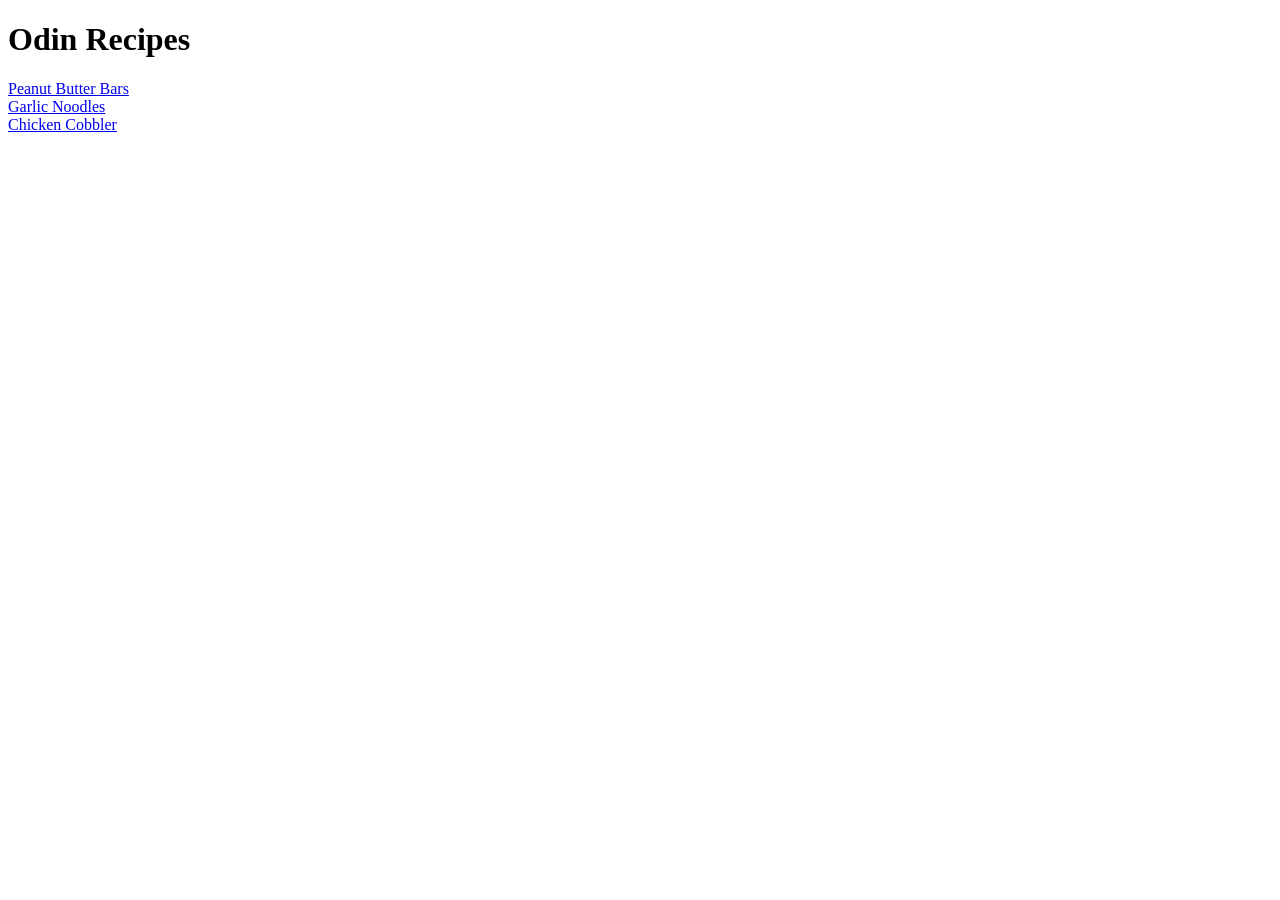
<file: index.html>
<!DOCTYPE html>
<html lang="en">
<head>
    <meta charset="UTF-8">
    <meta name="viewport" content="width=device-width, initial-scale=1.0">
    <title>Odin Recpies</title>
</head>
<body>
    <h1>Odin Recipes</h1>
    <a href="recipes/peanut-butter-bars.html">Peanut Butter Bars</a><br>
    <a href="recipes/garlic-noodles.html">Garlic Noodles</a><br>
    <a href="recipes/chicken-cobbler.html">Chicken Cobbler</a>
</body>
</html>
</file>
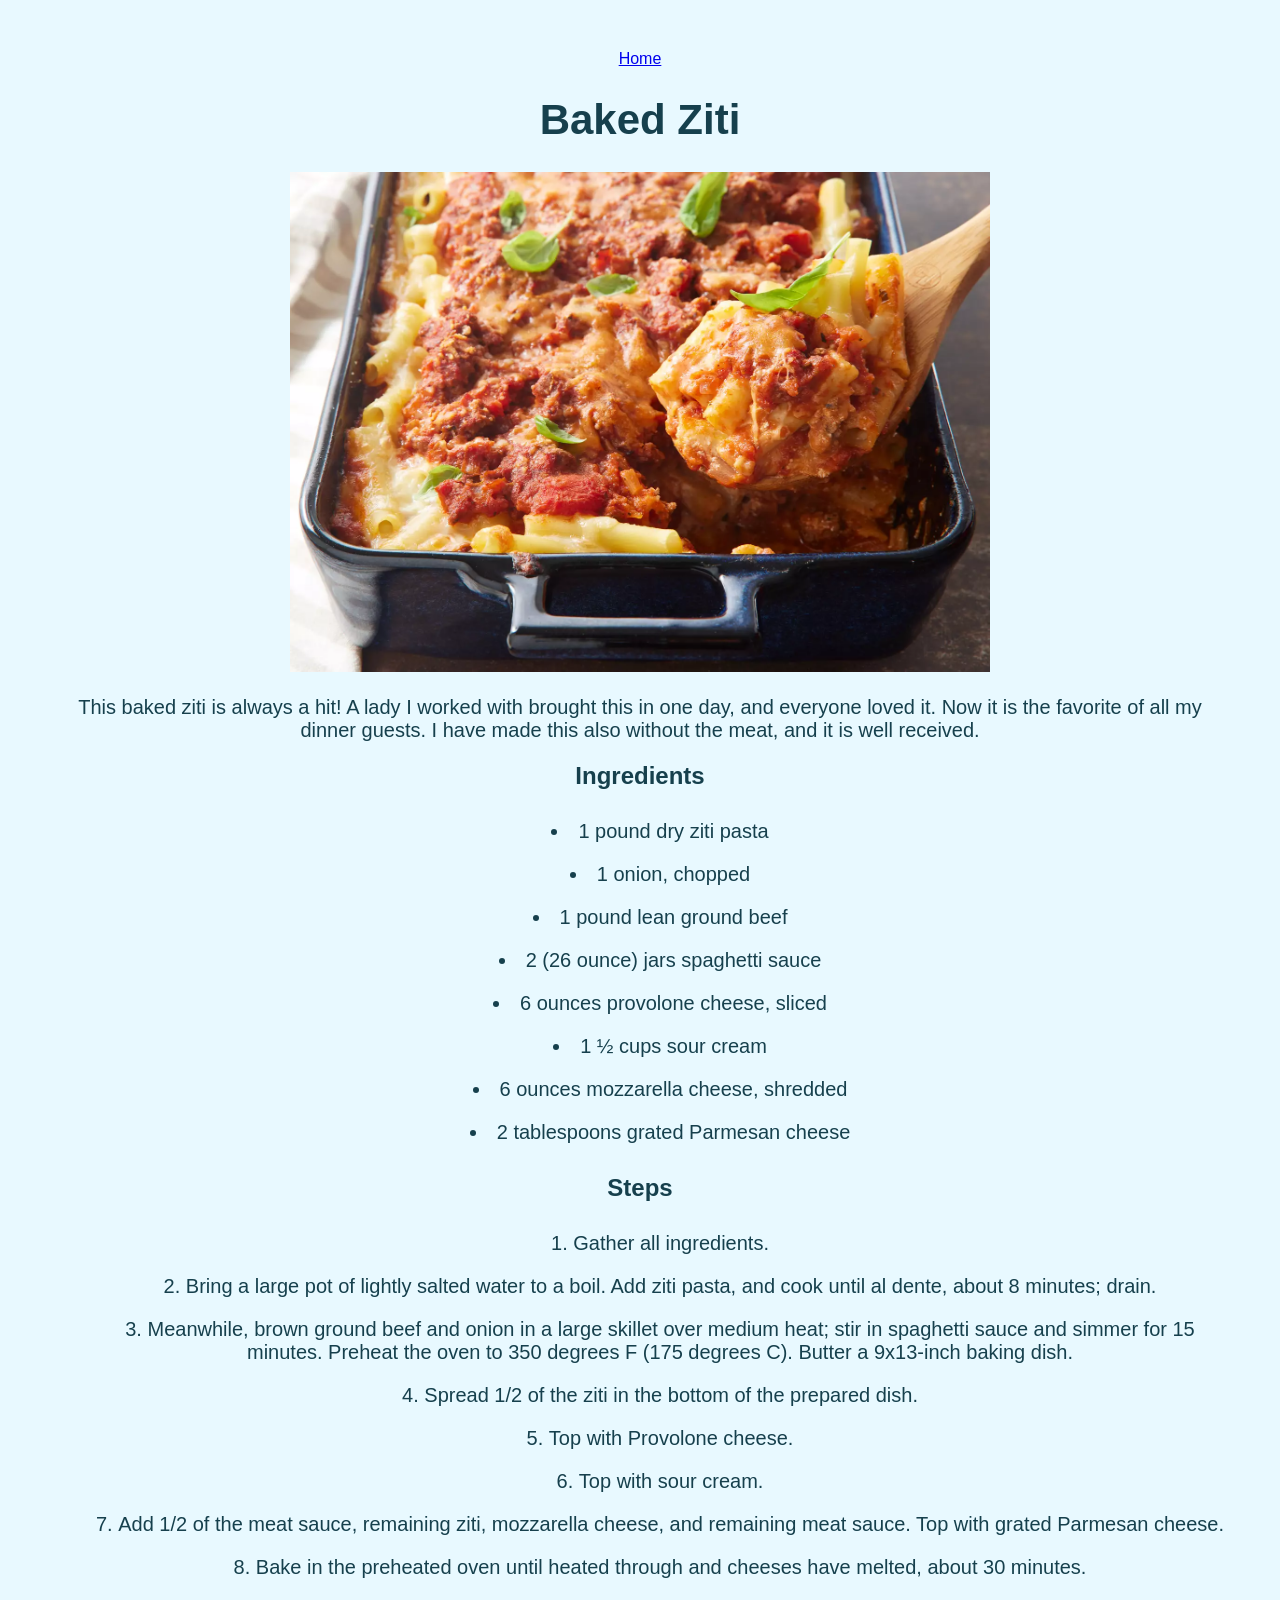
<file: recipes/baked-ziti.html>
<!DOCTYPE html>
<html lang="en">
    <head>
        <meta charset="utf-8">
        <title>Baked Ziti</title>
        <link rel="stylesheet" href="../styles/styles.css">
    </head>
    <body>
        <a href="../index.html">Home</a>
        <h1>Baked Ziti</h1>
        <img src="../images/AR-JF-11758-Baked-Ziti-ddmfs-3x4-0630757a10b1492e85daab40662225b3.jpg" alt="A photo of ready Baked Ziti dish" height="500" width="700">
        <p>This baked ziti is always a hit! A lady I worked with brought this in one day, and everyone loved it. Now it is the favorite of all my dinner guests. I have made this also without the meat, and it is well received.</p>
        <h2>Ingredients</h2>
        <ul>
            <li>1 pound dry ziti pasta</li>
            <li>1 onion, chopped</li>
            <li>1 pound lean ground beef</li>
            <li>2 (26 ounce) jars spaghetti sauce</li>
            <li>6 ounces provolone cheese, sliced</li>
            <li>1 ½ cups sour cream</li>
            <li>6 ounces mozzarella cheese, shredded</li>
            <li>2 tablespoons grated Parmesan cheese</li>
        </ul>
        <h2>Steps</h2>
        <ol>
            <li>Gather all ingredients.</li>
            <li>Bring a large pot of lightly salted water to a boil. Add ziti pasta, and cook until al dente, about 8 minutes; drain.</li>
            <li>Meanwhile, brown ground beef and onion in a large skillet over medium heat; stir in spaghetti sauce and simmer for 15 minutes. Preheat the oven to 350 degrees F (175 degrees C). Butter a 9x13-inch baking dish.</li>
            <li>Spread 1/2 of the ziti in the bottom of the prepared dish.</li>
            <li>Top with Provolone cheese.</li>
            <li>Top with sour cream.</li>
            <li>Add 1/2 of the meat sauce, remaining ziti, mozzarella cheese, and remaining meat sauce. Top with grated Parmesan cheese.</li>
            <li>Bake in the preheated oven until heated through and cheeses have melted, about 30 minutes.</li>
        </ol>
    </body>
</html>
</file>
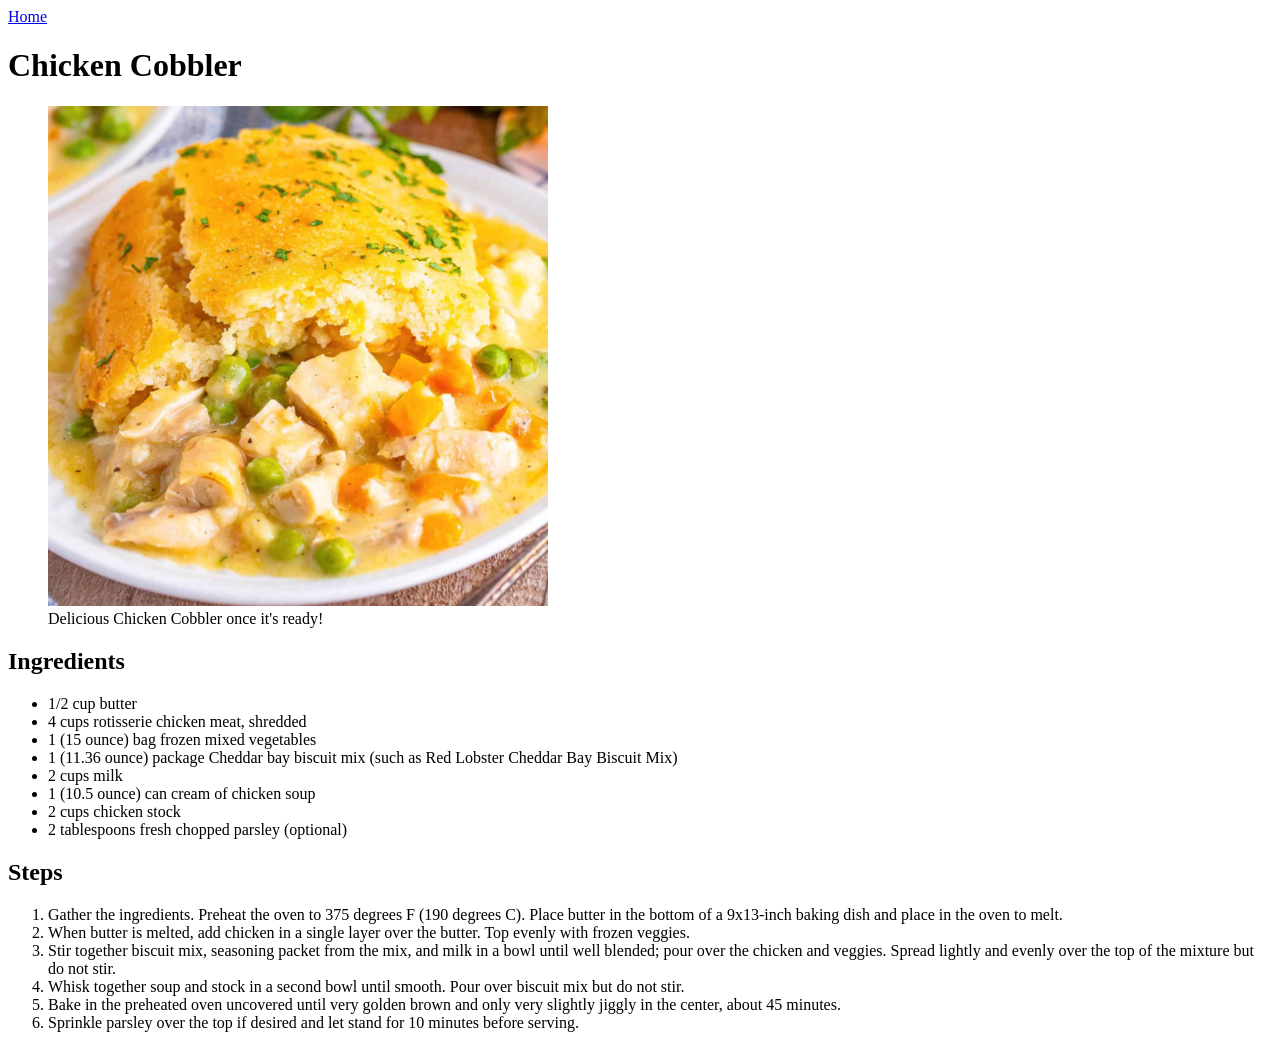
<file: recipes/chicken-cobbler.html>
<!DOCTYPE html>
<html lang="en">
<head>
    <meta charset="UTF-8">
    <meta name="viewport" content="width=device-width, initial-scale=1.0">
    <title>Odin Recipes | Chicken Cobbler</title>
</head>
<body>
    <a href="../index.html">Home</a>
    <h1>Chicken Cobbler</h1>
    <figure>
        <img src="../images/chicken-cobbler.jpg" alt="A picture of ready Chicken Cobbler" height="500"/>
        <figcaption>Delicious Chicken Cobbler once it's ready!</figcaption>
    </figure>
    <section>
        <h2>Ingredients</h2>
        <ul>
            <li>1/2 cup butter</li>
            <li>4 cups rotisserie chicken meat, shredded</li>
            <li>1 (15 ounce) bag frozen mixed vegetables</li>
            <li>1 (11.36 ounce) package Cheddar bay biscuit mix (such as Red Lobster Cheddar Bay Biscuit Mix)</li>
            <li>2 cups milk</li>
            <li>1 (10.5 ounce) can cream of chicken soup</li>
            <li>2 cups chicken stock</li>
            <li>2 tablespoons fresh chopped parsley (optional)</li>
        </ul>
    </section>
    <section>
    <h2>Steps</h2>
        <ol>
            <li>Gather the ingredients. Preheat the oven to 375 degrees F (190 degrees C). Place butter in the bottom of a 9x13-inch baking dish and place in the oven to melt.</li>
            <li>When butter is melted, add chicken in a single layer over the butter. Top evenly with frozen veggies.</li>
            <li>Stir together biscuit mix, seasoning packet from the mix, and milk in a bowl until well blended; pour over the chicken and veggies. Spread lightly and evenly over the top of the  mixture but do not stir.</li>
            <li>Whisk together soup and stock in a second bowl until smooth. Pour over biscuit mix but do not stir.</li>
            <li>Bake in the preheated oven uncovered until very golden brown and only very slightly jiggly in the center, about 45 minutes.</li>
            <li>Sprinkle parsley over the top if desired and let stand for 10 minutes before serving.</li>
        </ol>
    </section>
</body>
</html>
</file>
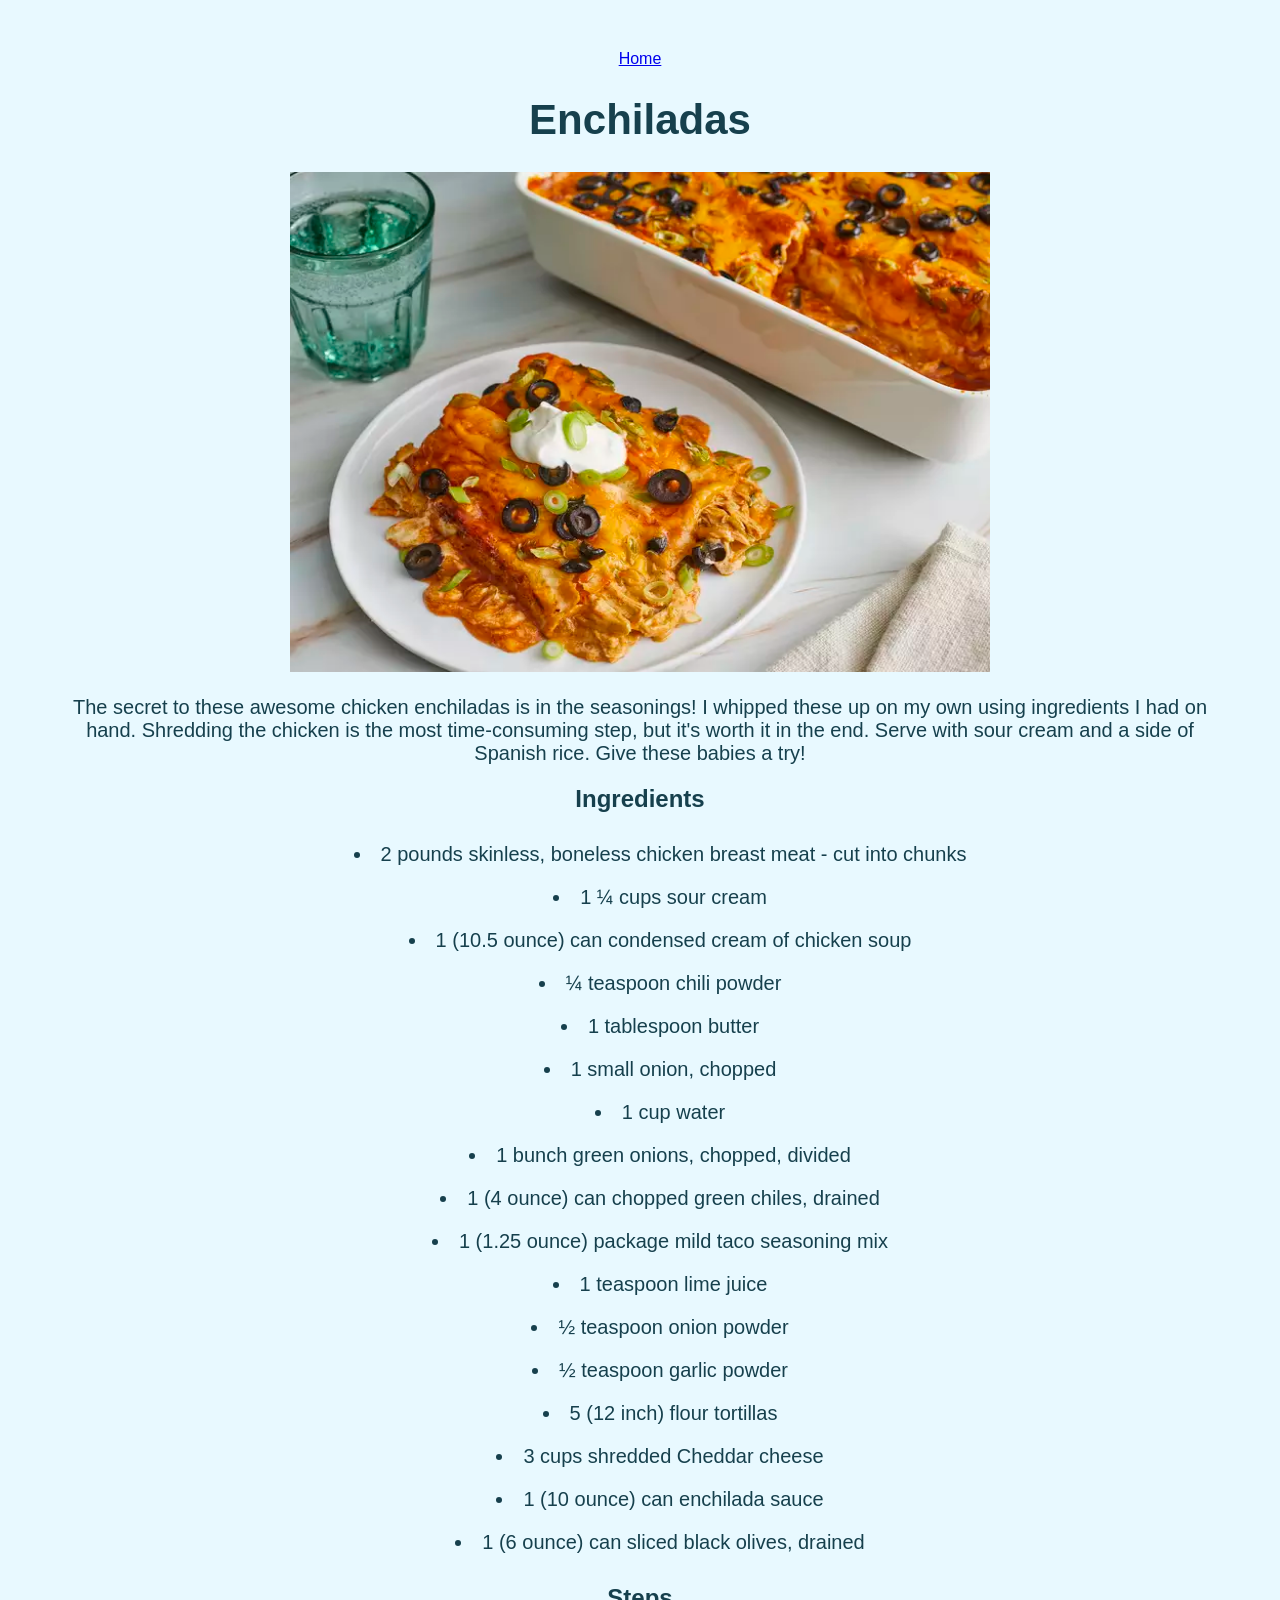
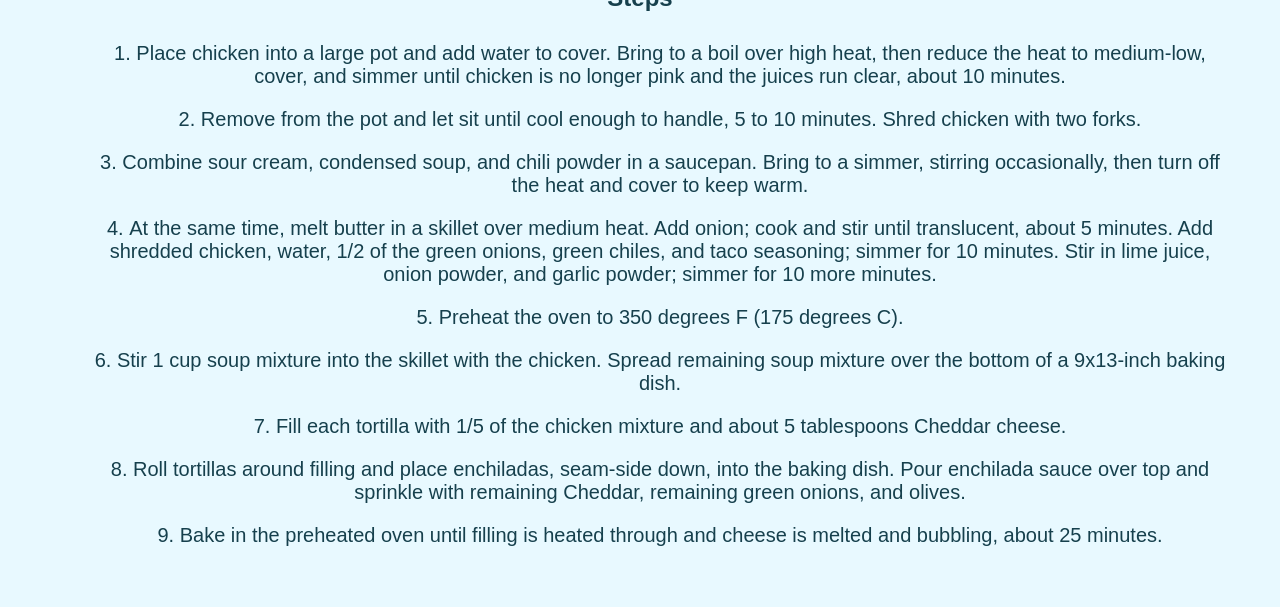
<file: recipes/enchiladas.html>
<!DOCTYPE html>
<html lang="en">
    <head>
        <meta charset="utf-8">
        <title>Enchiladas</title>
        <link rel="stylesheet" href="../styles/styles.css">
    </head>
    <body>
        <a href="../index.html">Home</a>
        <h1>Enchiladas</h1>
        <img src="../images/image.jpg" alt="A photo of ready Enchiladas dish" height="500" width="700">
        <p>The secret to these awesome chicken enchiladas is in the seasonings! I whipped these up on my own using ingredients I had on hand. Shredding the chicken is the most time-consuming step, but it's worth it in the end. Serve with sour cream and a side of Spanish rice. Give these babies a try!</p>
        <h2>Ingredients</h2>
        <ul>
            <li>2 pounds skinless, boneless chicken breast meat - cut into chunks</li>
            <li>1 ¼ cups sour cream</li>
            <li>1 (10.5 ounce) can condensed cream of chicken soup</li>
            <li>¼ teaspoon chili powder</li>
            <li>1 tablespoon butter</li>
            <li>1 small onion, chopped</li>
            <li>1 cup water</li>
            <li>1 bunch green onions, chopped, divided</li>
            <li>1 (4 ounce) can chopped green chiles, drained</li>
            <li>1 (1.25 ounce) package mild taco seasoning mix</li>
            <li>1 teaspoon lime juice</li>
            <li>½ teaspoon onion powder</li>
            <li>½ teaspoon garlic powder</li>
            <li>5 (12 inch) flour tortillas</li>
            <li>3 cups shredded Cheddar cheese</li>
            <li>1 (10 ounce) can enchilada sauce</li>
            <li>1 (6 ounce) can sliced black olives, drained</li>
        </ul>
        <h2>Steps</h2>
        <ol>
            <li>Place chicken into a large pot and add water to cover. Bring to a boil over high heat, then reduce the heat to medium-low, cover, and simmer until chicken is no longer pink and the juices run clear, about 10 minutes.</li>
            <li>Remove from the pot and let sit until cool enough to handle, 5 to 10 minutes. Shred chicken with two forks.</li>
            <li>Combine sour cream, condensed soup, and chili powder in a saucepan. Bring to a simmer, stirring occasionally, then turn off the heat and cover to keep warm.</li>
            <li>At the same time, melt butter in a skillet over medium heat. Add onion; cook and stir until translucent, about 5 minutes. Add shredded chicken, water, 1/2 of the green onions, green chiles, and taco seasoning; simmer for 10 minutes. Stir in lime juice, onion powder, and garlic powder; simmer for 10 more minutes.</li>
            <li>Preheat the oven to 350 degrees F (175 degrees C).</li>
            <li>Stir 1 cup soup mixture into the skillet with the chicken. Spread remaining soup mixture over the bottom of a 9x13-inch baking dish.</li>
            <li>Fill each tortilla with 1/5 of the chicken mixture and about 5 tablespoons Cheddar cheese.</li>
            <li>Roll tortillas around filling and place enchiladas, seam-side down, into the baking dish. Pour enchilada sauce over top and sprinkle with remaining Cheddar, remaining green onions, and olives.</li>
            <li>Bake in the preheated oven until filling is heated through and cheese is melted and bubbling, about 25 minutes.</li>
        </ol>
    </body>
</html>
</file>
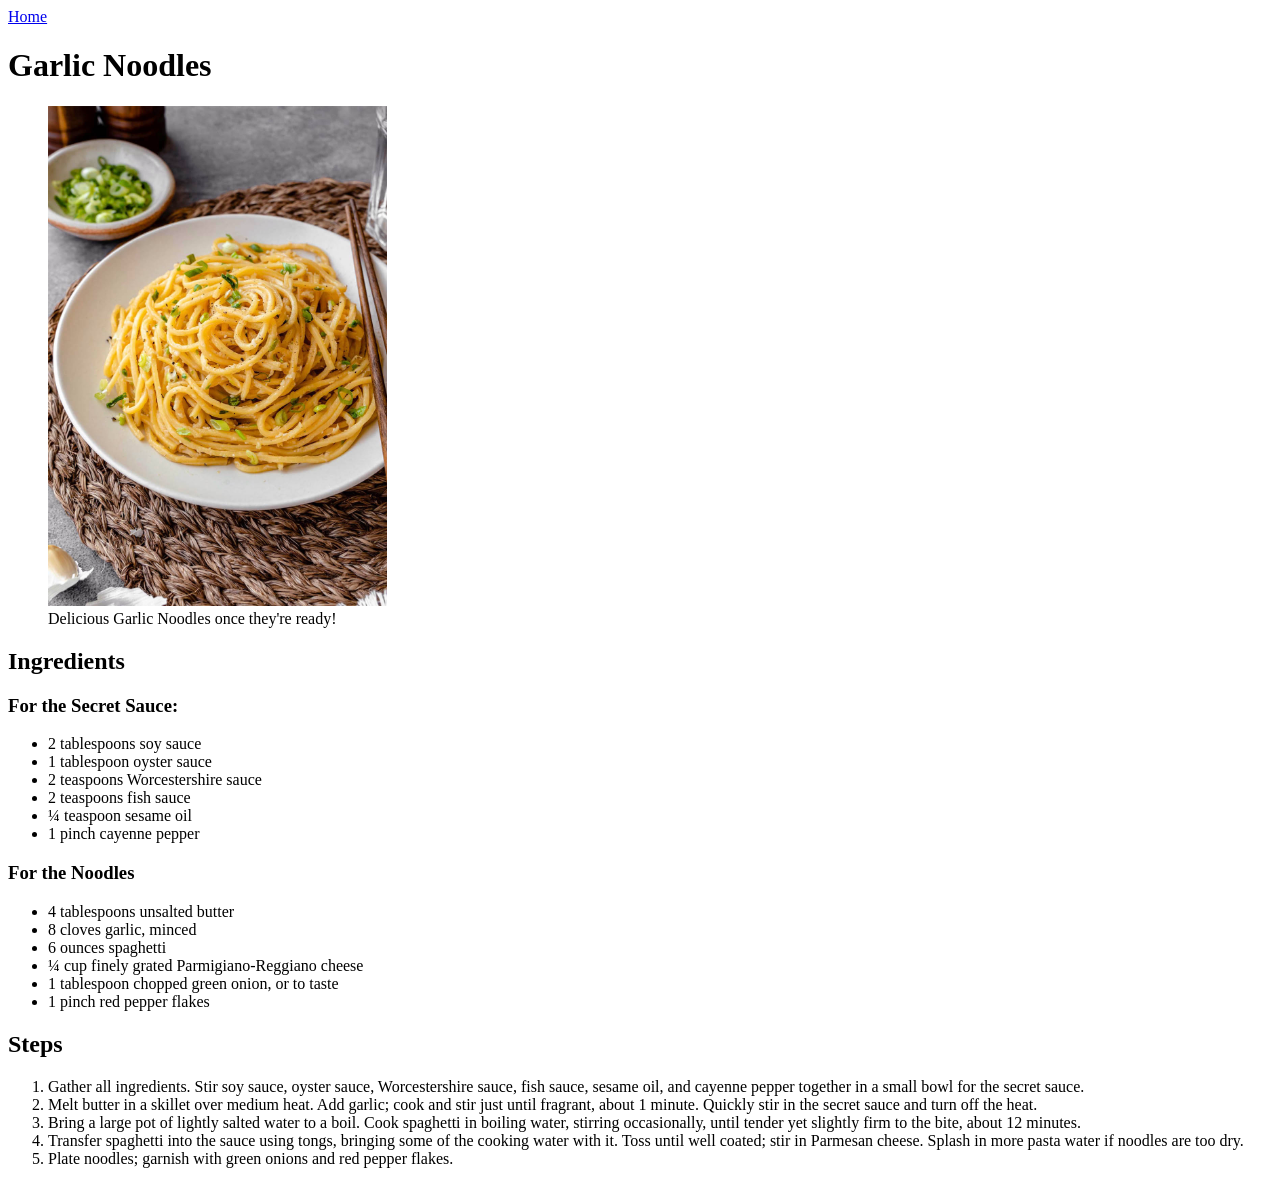
<file: recipes/garlic-noodles.html>
<!DOCTYPE html>
<html lang="en">
<head>
    <meta charset="UTF-8">
    <meta name="viewport" content="width=device-width, initial-scale=1.0">
    <title>Odin Recipes | Garlic Noodles</title>
</head>
<body>
    <a href="../index.html">Home</a>
    <h1>Garlic Noodles</h1>
    <figure>
        <img src="../images/garlic-noodles.jpg" alt="A picture of ready Garlic Noodles" height="500"/>
        <figcaption>Delicious Garlic Noodles once they're ready!</figcaption>
    </figure>
    <h2>Ingredients</h2>
    <section>
        <h3>For the Secret Sauce:</h3>
        <ul>
            <li>2 tablespoons soy sauce</li>
            <li>1 tablespoon oyster sauce</li>
            <li>2 teaspoons Worcestershire sauce</li>
            <li>2 teaspoons fish sauce</li>
            <li>¼ teaspoon sesame oil</li>
            <li>1 pinch cayenne pepper</li>
        </ul>
        <h3>For the Noodles</h3>
        <ul>
            <li>4 tablespoons unsalted butter</li>
            <li>8 cloves garlic, minced</li>
            <li>6 ounces spaghetti</li>
            <li>¼ cup finely grated Parmigiano-Reggiano cheese</li>
            <li>1 tablespoon chopped green onion, or to taste</li>
            <li>1 pinch red pepper flakes</li>
        </ul>
    </section>
    <section>
    <h2>Steps</h2>
        <ol>
            <li>Gather all ingredients. Stir soy sauce, oyster sauce, Worcestershire sauce, fish sauce, sesame oil, and cayenne pepper together in a small bowl for the secret sauce.</li>
            <li>Melt butter in a skillet over medium heat. Add garlic; cook and stir just until fragrant, about 1 minute. Quickly stir in the secret sauce and turn off the heat.</li>
            <li>Bring a large pot of lightly salted water to a boil. Cook spaghetti in boiling water, stirring occasionally, until tender yet slightly firm to the bite, about 12 minutes.</li>
            <li>Transfer spaghetti into the sauce using tongs, bringing some of the cooking water with it. Toss until well coated; stir in Parmesan cheese. Splash in more pasta water if noodles are too dry.</li>
            <li>Plate noodles; garnish with green onions and red pepper flakes.</li>
        </ol>
    </section>
</body>
</html>
</file>
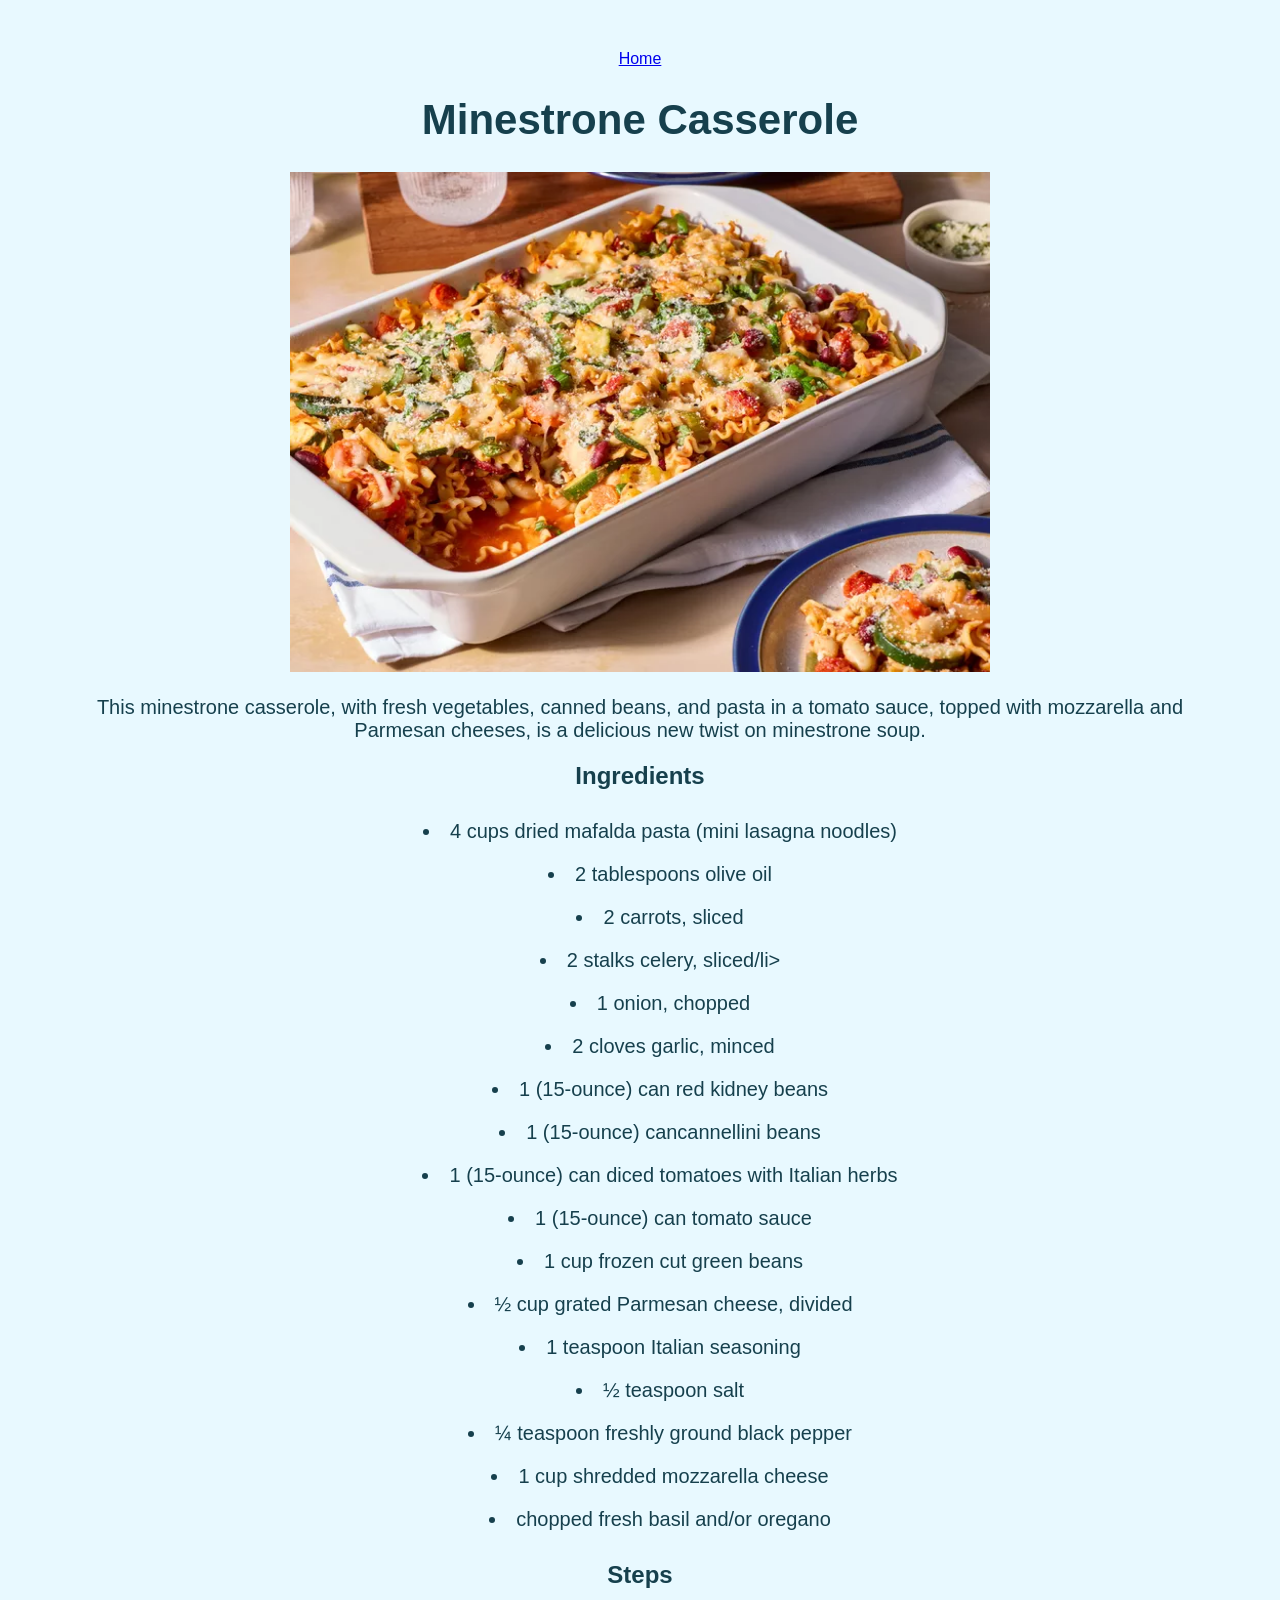
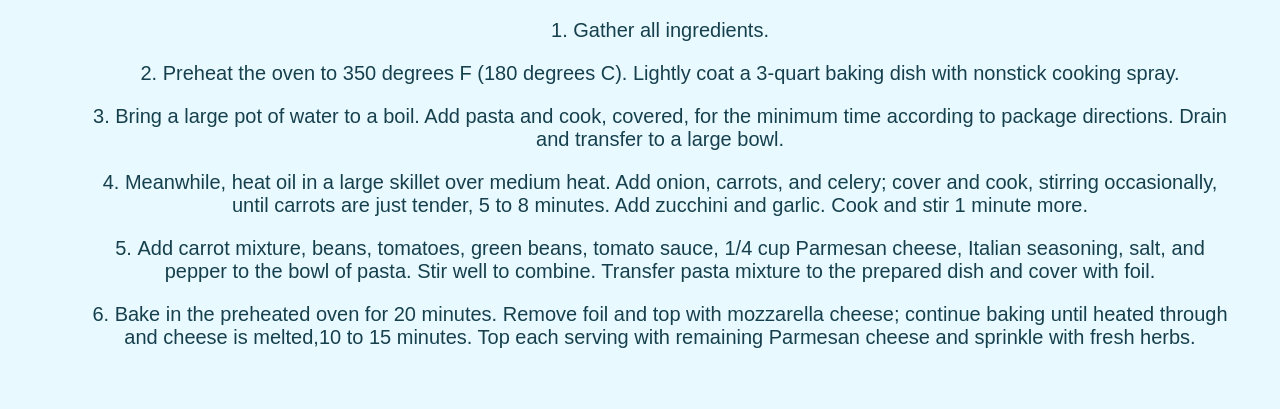
<file: recipes/minestrone-casserole.html>
<!DOCTYPE html>
<html lang="en">
    <head>
        <meta charset="utf-8">
        <title>Minestrone Casserole</title>
        <link rel="stylesheet" href="../styles/styles.css">
    </head>
    <body>
        <a href="../index.html">Home</a>
        <h1>Minestrone Casserole</h1>
        <img src="../images/8765618-Minestrone-Casserole-ddmfs-beauty-10318-bfc9f663e92b462a95ff83ae934c936a.jpg" alt="A photo of ready Minestrone Casserole dish" height="500" width="700">
        <p>This minestrone casserole, with fresh vegetables, canned beans, and pasta in a tomato sauce, topped with mozzarella and Parmesan cheeses, is a delicious new twist on minestrone soup.</p>
        <h2>Ingredients</h2>
        <ul>
            <li>4 cups dried mafalda pasta (mini lasagna noodles)</li>
            <li>2 tablespoons olive oil</li>
            <li>2 carrots, sliced</li>
            <li>2 stalks celery, sliced/li>
            <li>1 onion, chopped</li>
            <li>2 cloves garlic, minced</li>
            <li>1 (15-ounce) can red kidney beans</li>
            <li>1 (15-ounce) cancannellini beans</li>
            <li>1 (15-ounce) can diced tomatoes with Italian herbs</li>
            <li>1 (15-ounce) can tomato sauce</li>
            <li>1 cup frozen cut green beans</li>
            <li>½ cup grated Parmesan cheese, divided</li>
            <li>1 teaspoon Italian seasoning</li>
            <li>½ teaspoon salt</li>
            <li>¼ teaspoon freshly ground black pepper</li>
            <li>1 cup shredded mozzarella cheese</li>
            <li>chopped fresh basil and/or oregano</li>
        </ul>
        <h2>Steps</h2>
        <ol>
           <li>Gather all ingredients.</li>
           <li>Preheat the oven to 350 degrees F (180 degrees C). Lightly coat a 3-quart baking dish with nonstick cooking spray.</li>
           <li>Bring a large pot of water to a boil. Add pasta and cook, covered, for the minimum time according to package directions. Drain and transfer to a large bowl.</li>
           <li>Meanwhile, heat oil in a large skillet over medium heat. Add onion, carrots, and celery; cover and cook, stirring occasionally, until carrots are just tender, 5 to 8 minutes. Add zucchini and garlic. Cook and stir 1 minute more.</li>
           <li>Add carrot mixture, beans, tomatoes, green beans, tomato sauce, 1/4 cup Parmesan cheese, Italian seasoning, salt, and pepper to the bowl of pasta. Stir well to combine. Transfer pasta mixture to the prepared dish and cover with foil. </li>
           <li>Bake in the preheated oven for 20 minutes. Remove foil and top with mozzarella cheese; continue baking until heated through and cheese is melted,10 to 15 minutes. Top each serving with remaining Parmesan cheese and sprinkle with fresh herbs.</li>
        </ol>
    </body>
</html>
</file>
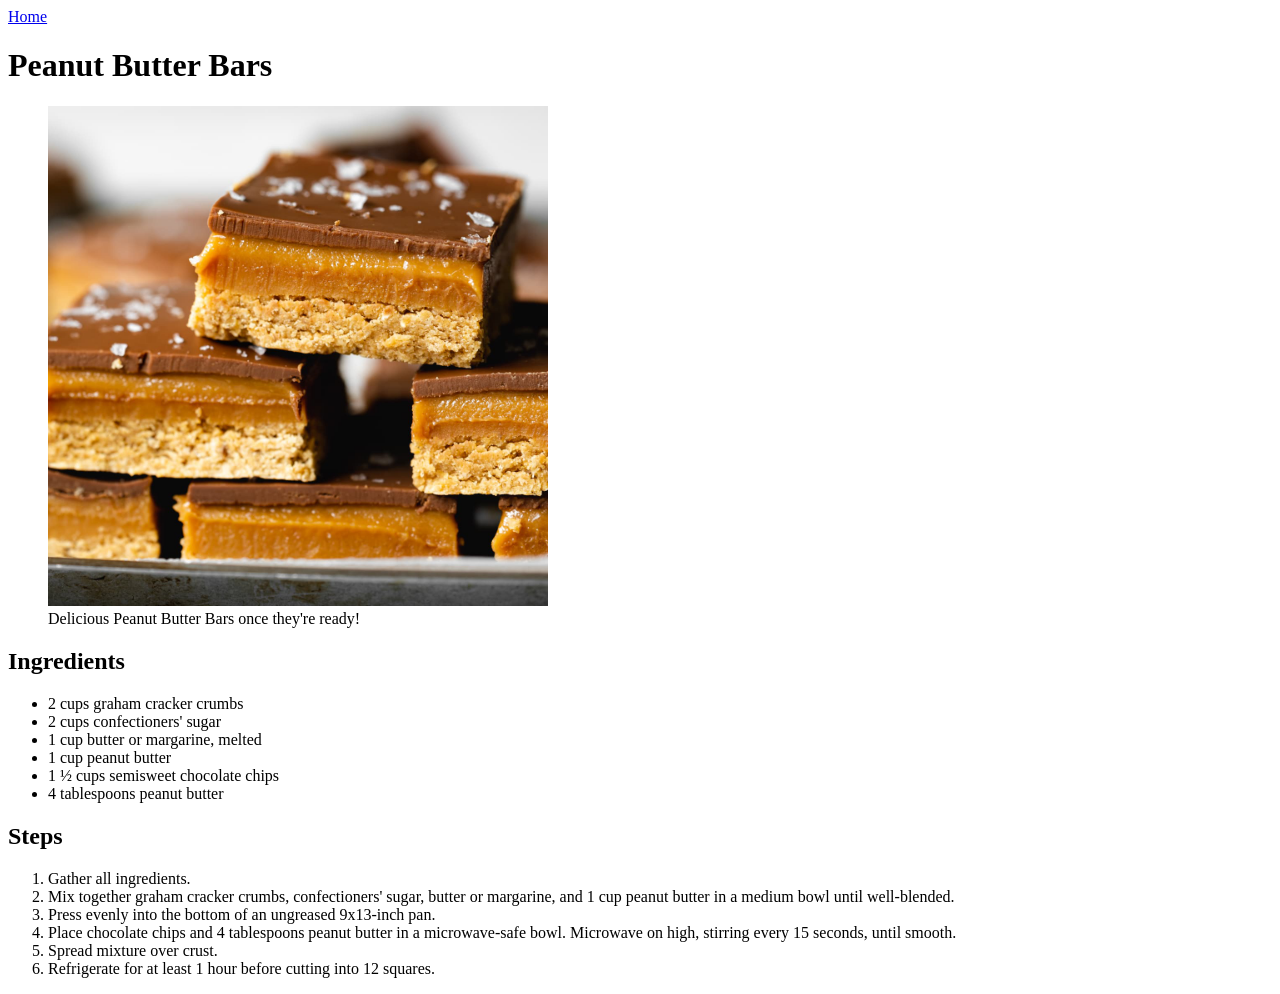
<file: recipes/peanut-butter-bars.html>
<!DOCTYPE html>
<html lang="en">
<head>
    <meta charset="UTF-8">
    <meta name="viewport" content="width=device-width, initial-scale=1.0">
    <title>Odin Recipes | Peanut Butter Bars</title>
</head>
<body>
    <a href="../index.html">Home</a>
    <h1>Peanut Butter Bars</h1>
    <figure>
        <img src="../images/peanut-butter-bars.jpg" alt="A picture of ready Peanut Butter Bars" height="500"/>
        <figcaption>Delicious Peanut Butter Bars once they're ready!</figcaption>
    </figure>
    <h2>Ingredients</h2>
    <ul>
        <li>2 cups graham cracker crumbs</li>
        <li>2 cups confectioners' sugar</li>
        <li>1 cup butter or margarine, melted</li>
        <li>1 cup peanut butter</li>
        <li>1 ½ cups semisweet chocolate chips</li>
        <li>4 tablespoons peanut butter</li>
    </ul>
    <h2>Steps</h2>
    <ol>
        <li>Gather all ingredients.</li>
        <li>Mix together graham cracker crumbs, confectioners' sugar, butter or margarine, and 1 cup peanut butter in a medium bowl until well-blended.</li>
        <li>Press evenly into the bottom of an ungreased 9x13-inch pan.</li>
        <li>Place chocolate chips and 4 tablespoons peanut butter in a microwave-safe bowl. Microwave on high, stirring every 15 seconds, until smooth.</li>
        <li>Spread mixture over crust.</li>
        <li>Refrigerate for at least 1 hour before cutting into 12 squares.</li>
    </ol>
</body>
</html>
</file>
<file: styles/styles.css>
body {
    background-color: #E8F9FF;
    font-family: Tahoma, sans-serif;
    margin: 50px 50px;
    text-align: center;
    list-style-position: inside;
    color: #16404D;
}

h1 {
    font-size: 42px;
}

img {
    margin: 0 auto;
}

p, li {
    font-size: 20px;
} 

li{
    padding: 10px 0;
}

.recipe-btn {
    border: 1px solid #f7eaba;
    padding: 8px 24px;
    display: inline-block;
    margin: 10px 0;
    text-decoration: none;
    background-color: #FBF5DD;
    color: #16404D;
    border-radius: 5px;
}

.recipe-list {
    list-style-type: none;
}
</file>
